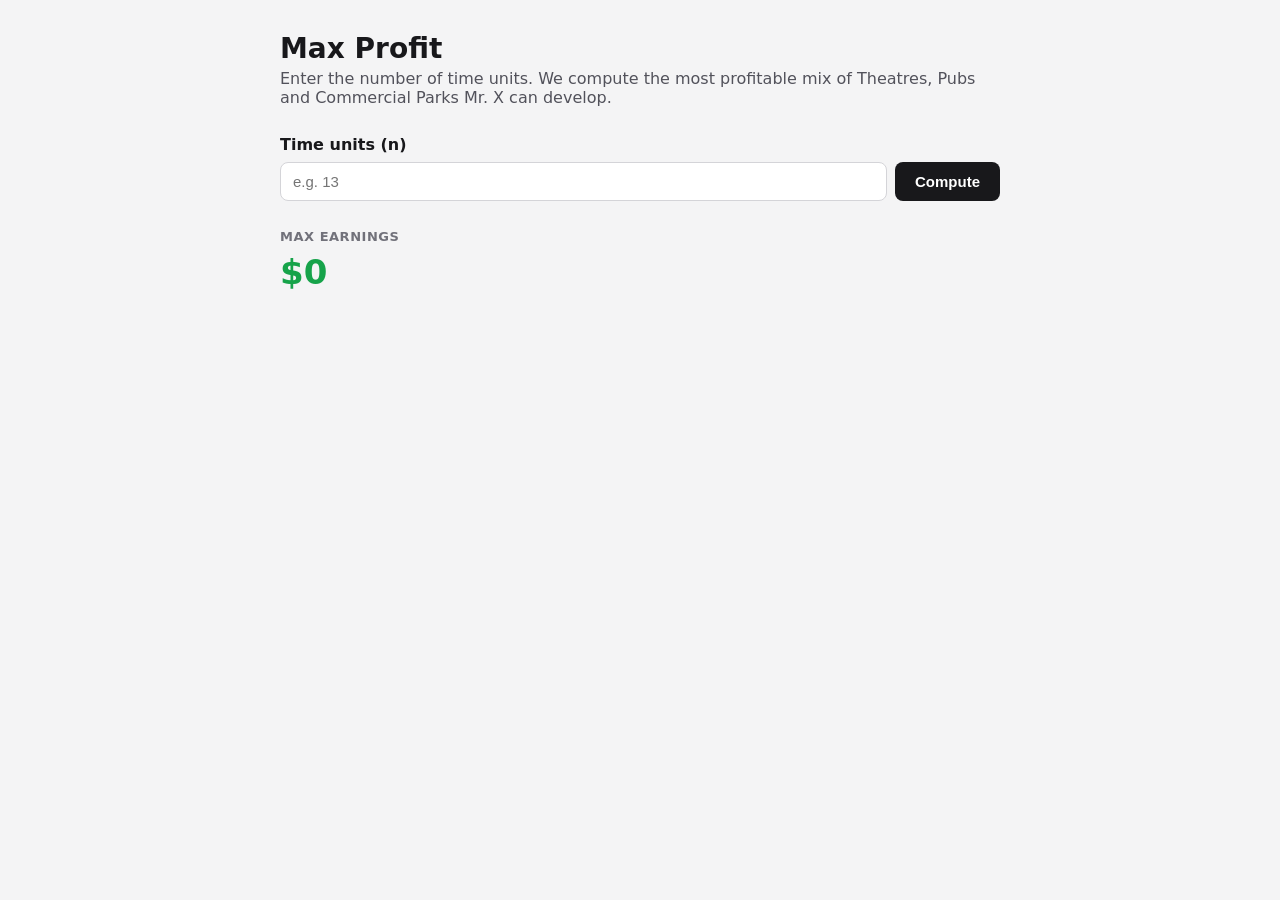
<file: problem 1/index.html>
<!doctype html>
<html lang="en">
  <head>
    <meta charset="UTF-8" />
    <meta name="viewport" content="width=device-width, initial-scale=1.0" />
    <title>Max Profit — Mars Land</title>
    <link rel="stylesheet" href="styles.css" />
  </head>
  <body>
    <main class="app">
      <header>
        <h1>Max Profit</h1>
        <p>
          Enter the number of time units. We compute the most profitable mix of
          Theatres, Pubs and Commercial Parks Mr. X can develop.
        </p>
      </header>

      <section>
        <label for="time">Time units (n)</label>
        <div>
          <input id="time" type="number" min="0" step="1" placeholder="e.g. 13" />
          <button id="compute" type="button">Compute</button>
        </div>
        <p id="error" class="error" hidden></p>
      </section>

      <section class="result">
        <span class="result-label">Max earnings</span>
        <strong id="earnings">$0</strong>
      </section>
    </main>

    <script src="index.js" defer></script>
  </body>
</html>
</file>
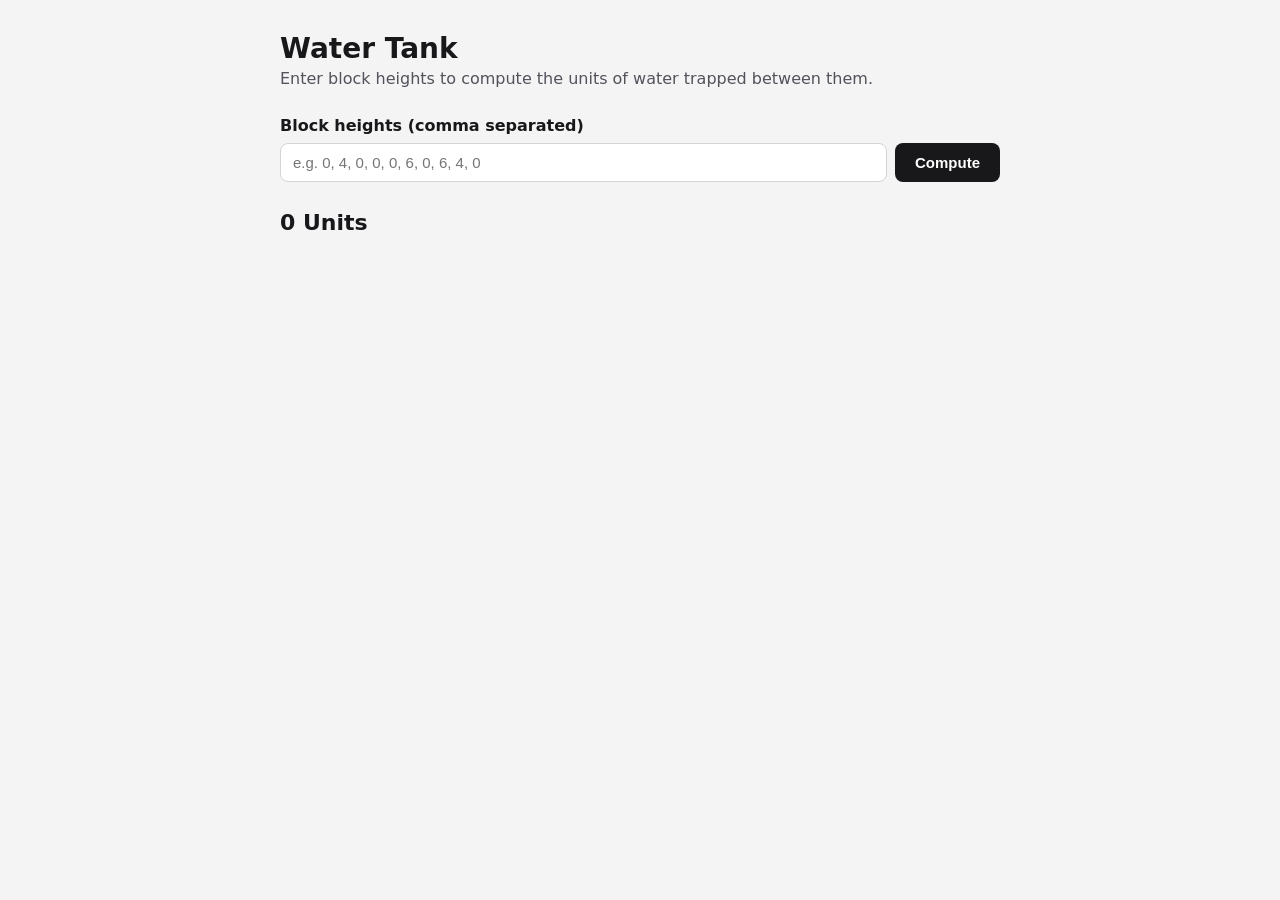
<file: problem 2/index.html>
<!doctype html>
<html lang="en">
  <head>
    <meta charset="UTF-8" />
    <meta name="viewport" content="width=device-width, initial-scale=1.0" />
    <title>Water Tank — Trapping Rain Water</title>
    <link rel="stylesheet" href="styles.css" />
  </head>
  <body>
    <main class="app">
      <header>
        <h1>Water Tank</h1>
        <p>
          Enter block heights to compute the units of water trapped between
          them.
        </p>
      </header>

      <section>
        <label>Block heights (comma separated)</label>
        <div>
          <input
            id="heights"
            type="text"
            placeholder="e.g. 0, 4, 0, 0, 0, 6, 0, 6, 4, 0"
          />
          <button id="compute" type="button">Compute</button>
        </div>
        <p id="error" class="error" hidden></p>
      </section>

      <section class="result">
        <strong id="total-water">0 Units</strong>
        <div id="table"></div>
      </section>
    </main>

    <script src="index.js" defer></script>
  </body>
</html>
</file>
<file: problem 1/styles.css>
:root {
  --accent: #1ea7e0;
  --bg: #f4f4f5;
}

* {
  box-sizing: border-box;
}

body {
  margin: 0;
  font-family: system-ui, -apple-system, "Segoe UI", Roboto, sans-serif;
  background: var(--bg);
  color: #18181b;
}

.app {
  max-width: 760px;
  margin: 0 auto;
  padding: 32px 20px 64px;
}

header h1 {
  margin: 0 0 4px;
  font-size: 28px;
}

header p {
  margin: 0;
  color: #52525b;
}

section {
  margin-top: 28px;
}

label {
  display: block;
  font-weight: 600;
  margin-bottom: 8px;
}

section > div {
  display: flex;
  gap: 8px;
}

#time {
  flex: 1;
  padding: 10px 12px;
  font-size: 15px;
  border: 1px solid #d4d4d8;
  border-radius: 8px;
}

#time:focus {
  outline: 2px solid var(--accent);
  border-color: var(--accent);
}

#compute {
  padding: 10px 20px;
  font-size: 15px;
  font-weight: 600;
  color: #fff;
  background: #18181b;
  border: none;
  border-radius: 8px;
  cursor: pointer;
}

#compute:hover {
  background: #3f3f46;
}

.error {
  margin-top: 10px;
  color: #dc2626;
  font-size: 14px;
}

.result {
  display: flex;
  flex-direction: column;
  gap: 8px;
}

.result-label {
  font-size: 13px;
  font-weight: 600;
  text-transform: uppercase;
  letter-spacing: 0.04em;
  color: #71717a;
}

.result-label:not(:first-child) {
  margin-top: 16px;
}

#earnings {
  font-size: 34px;
  color: #16a34a;
}

#solutions {
  display: flex;
  flex-direction: column;
  gap: 6px;
}

.solution {
  padding: 10px 14px;
  background: #fff;
  border: 1px solid #e4e4e7;
  border-radius: 8px;
  font-variant-numeric: tabular-nums;
  font-size: 15px;
  font-weight: 600;
}
</file>
<file: problem 2/styles.css>
:root {
  --cell: 32px;
  --block: #ffe600;
  --water: #1ea7e0;
  --line: #111;
  --bg: #f4f4f5;
}

* {
  box-sizing: border-box;
}

body {
  margin: 0;
  font-family: system-ui, -apple-system, "Segoe UI", Roboto, sans-serif;
  background: var(--bg);
  color: #18181b;
}

.app {
  max-width: 760px;
  margin: 0 auto;
  padding: 32px 20px 64px;
}

header h1 {
  margin: 0 0 4px;
  font-size: 28px;
}

header p {
  margin: 0;
  color: #52525b;
}

section {
  margin-top: 28px;
}

label {
  display: block;
  font-weight: 600;
  margin-bottom: 8px;
}

section > div {
  display: flex;
  gap: 8px;
}

#heights {
  flex: 1;
  padding: 10px 12px;
  font-size: 15px;
  border: 1px solid #d4d4d8;
  border-radius: 8px;
}

#heights:focus {
  outline: 2px solid var(--water);
  border-color: var(--water);
}

#compute {
  padding: 10px 20px;
  font-size: 15px;
  font-weight: 600;
  color: #fff;
  background: #18181b;
  border: none;
  border-radius: 8px;
  cursor: pointer;
}

#compute:hover {
  background: #3f3f46;
}

.error {
  margin-top: 10px;
  color: #dc2626;
  font-size: 14px;
}

.result {
  display: flex;
  flex-direction: column;
  gap: 16px;
}

#total-water {
  font-size: 22px;
}

#table {
  overflow-x: auto;
}

.grid {
  display: inline-grid;
  gap: 0;
  border-top: 1px solid var(--line);
  border-left: 1px solid var(--line);
}

.cell {
  width: var(--cell);
  height: var(--cell);
  border-right: 1px solid var(--line);
  border-bottom: 1px solid var(--line);
}

.cell.block {
  background: var(--block);
}

.cell.water {
  background: var(--water);
}

.cell.empty {
  background: #fff;
}

.label {
  width: var(--cell);
  height: var(--cell);
  display: flex;
  align-items: center;
  justify-content: center;
  font-size: 13px;
  font-weight: 600;
  color: #52525b;
  background: #fafafa;
  border-right: 1px solid var(--line);
  border-bottom: 1px solid var(--line);
}
</file>
